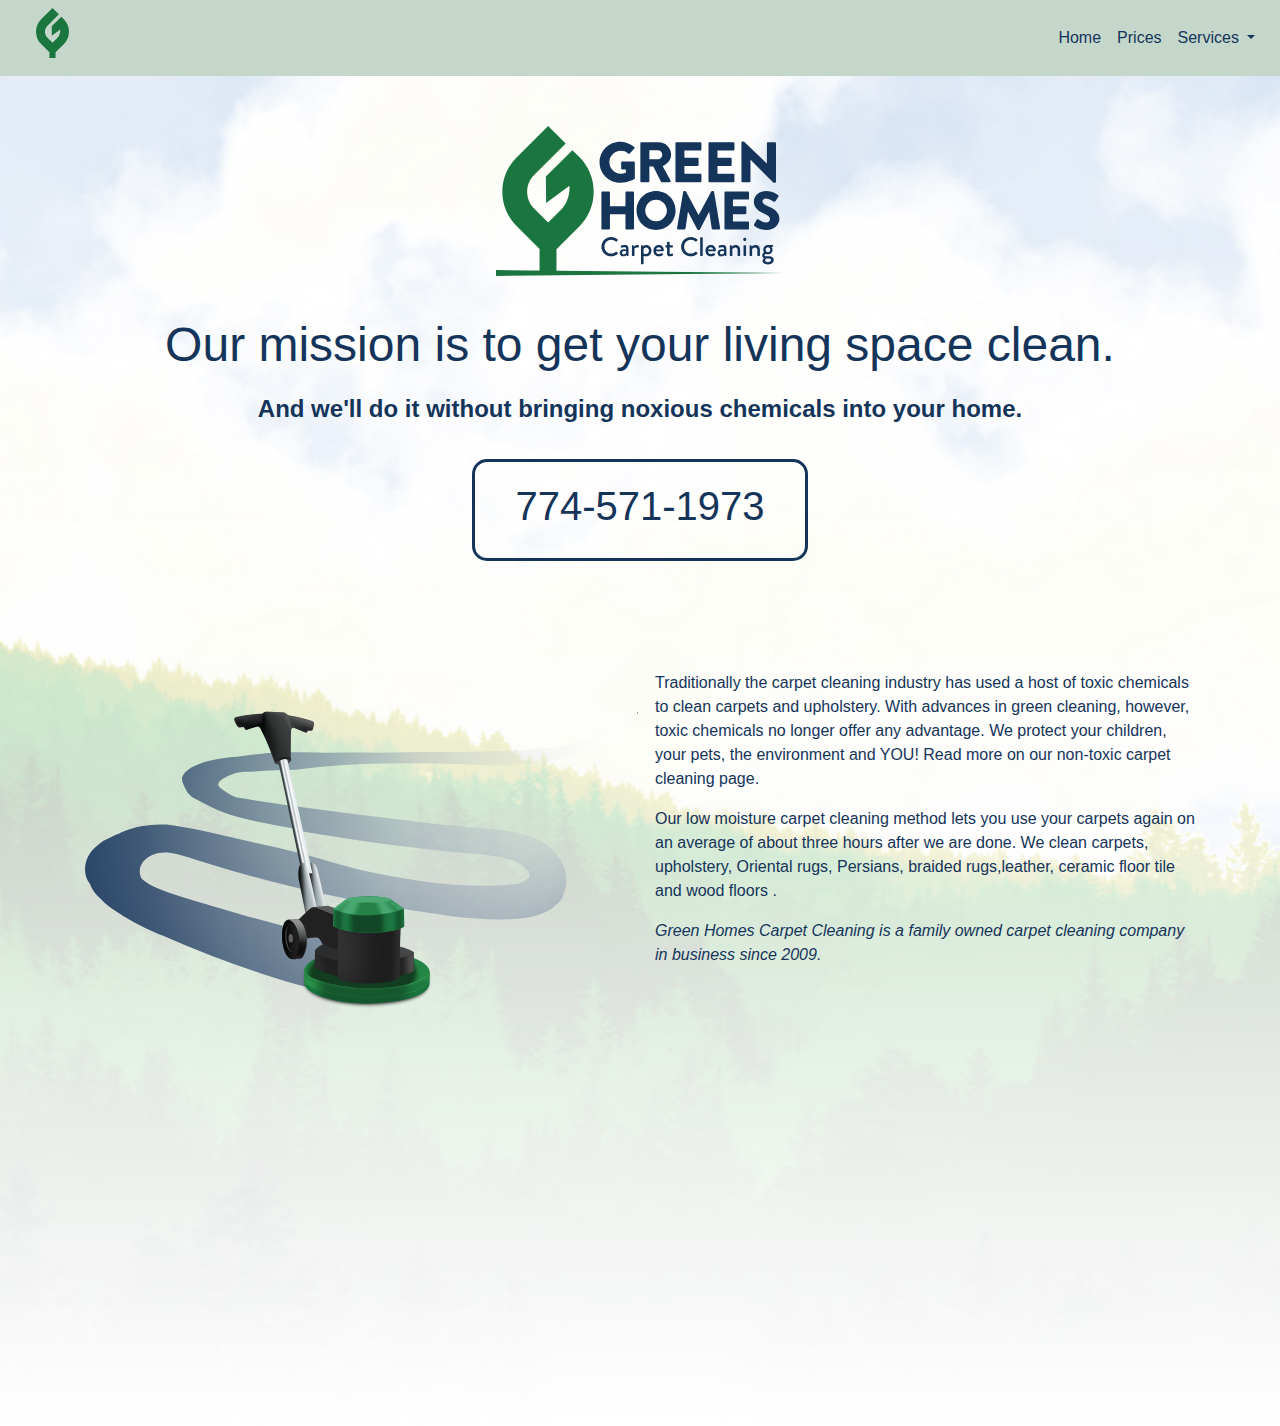
<file: greenhomesnewsite/index.html>
<!doctype html>
<html>
<head>
<meta charset="utf-8">
<meta http-equiv="X-UA-Compatible" content="IE=edge">
<meta name="viewport" content="width=device-width, initial-scale=1.0">
<title>Untitled Document</title>
<link rel="stylesheet" type="text/css" href="style.css" />
	<link href="css/bootstrap-4.4.1.css" rel="stylesheet" type="text/css">
</head>

<body>
<nav class="navbar navbar-expand-lg navbar-light"> <a class="navbar-brand" href="#"></a>
	  <button class="navbar-toggler" type="button" data-toggle="collapse" data-target="#navbarSupportedContent1" aria-controls="navbarSupportedContent1" aria-expanded="false" aria-label="Toggle navigation"> <span class="navbar-toggler-icon"></span> </button>
	  <div class="collapse navbar-collapse" id="navbarSupportedContent1">
	    <ul class="navbar-nav mr-auto">
	      <li class="nav-item active"> <a class="nav-link" href="#">Home <span class="sr-only">(current)</span></a> </li>
	      <li class="nav-item"> <a class="nav-link" href="#">Prices</a> </li>
	      <li class="nav-item dropdown"> <a class="nav-link dropdown-toggle" href="#" id="navbarDropdown1" role="button" data-toggle="dropdown" aria-haspopup="true" aria-expanded="false"> Services </a>
	        <div class="dropdown-menu" aria-labelledby="navbarDropdown1"> <a class="dropdown-item" href="#">Action</a> <a class="dropdown-item" href="#">Another action</a>
	          <div class="dropdown-divider"></div>
	          <a class="dropdown-item" href="#">Something else here</a> </div>
          </li>

        </ul>
	    
  </div>
</nav>
<div class="landing_page">
		
	<div class="row">
		<div class="col-lg-12">
			<img src="images/logo/SVG/landing logo.svg" class="logo" alt="">
		</div>
    		 
		</div>	
	    
		
	
	<div class="container">
		<div class="row">
			<div class="col-lg-12">
			  <h1 class="main-heading">Our mission is to get your living space clean.</h1>
			</div>
		</div>
		<div class="row">
			<div class="col-lg-12">
			  <h2 class="secondary-heading">And we'll do it without bringing noxious chemicals into your home.</h2>
			</div>
		</div>
	  <div>
			<div class="row">
			  <div class="col-12 number">
					<button class="call"><h1>774-571-1973</h1></button>
				</div>
			</div>
		</div>
			<div class="row">
			  <div class="col-lg-6">
			        <img src="images/SVG/machine1.svg" alt="" class="machine"/> 
			  </div>
			 
			  <div class="col-lg-6">
					<p>Traditionally the carpet cleaning industry has used a host of toxic chemicals to clean carpets and upholstery. With advances in green cleaning, however, toxic chemicals no longer offer any advantage. We protect your children, your pets, the environment and YOU!   Read more on our non-toxic carpet cleaning page.</p>
				    <p>Our low moisture carpet cleaning method lets you use your carpets again on an average of about three hours after we are done. We clean carpets, upholstery, Oriental rugs, Persians, braided rugs,leather, ceramic floor tile and wood floors .</p>
				    <p><i>Green Homes Carpet Cleaning is a family owned carpet cleaning company in business since 2009.</i></p>
			  </div>
				<div class="col-lg-3"></div>
				
				
			</div>
	</div>
	
	
	
	</div>
<script src="js/jquery-3.4.1.min.js"></script>
<script src="js/popper.min.js"></script>
<script src="js/bootstrap-4.4.1.js"></script>
</body>
</html>
</file>
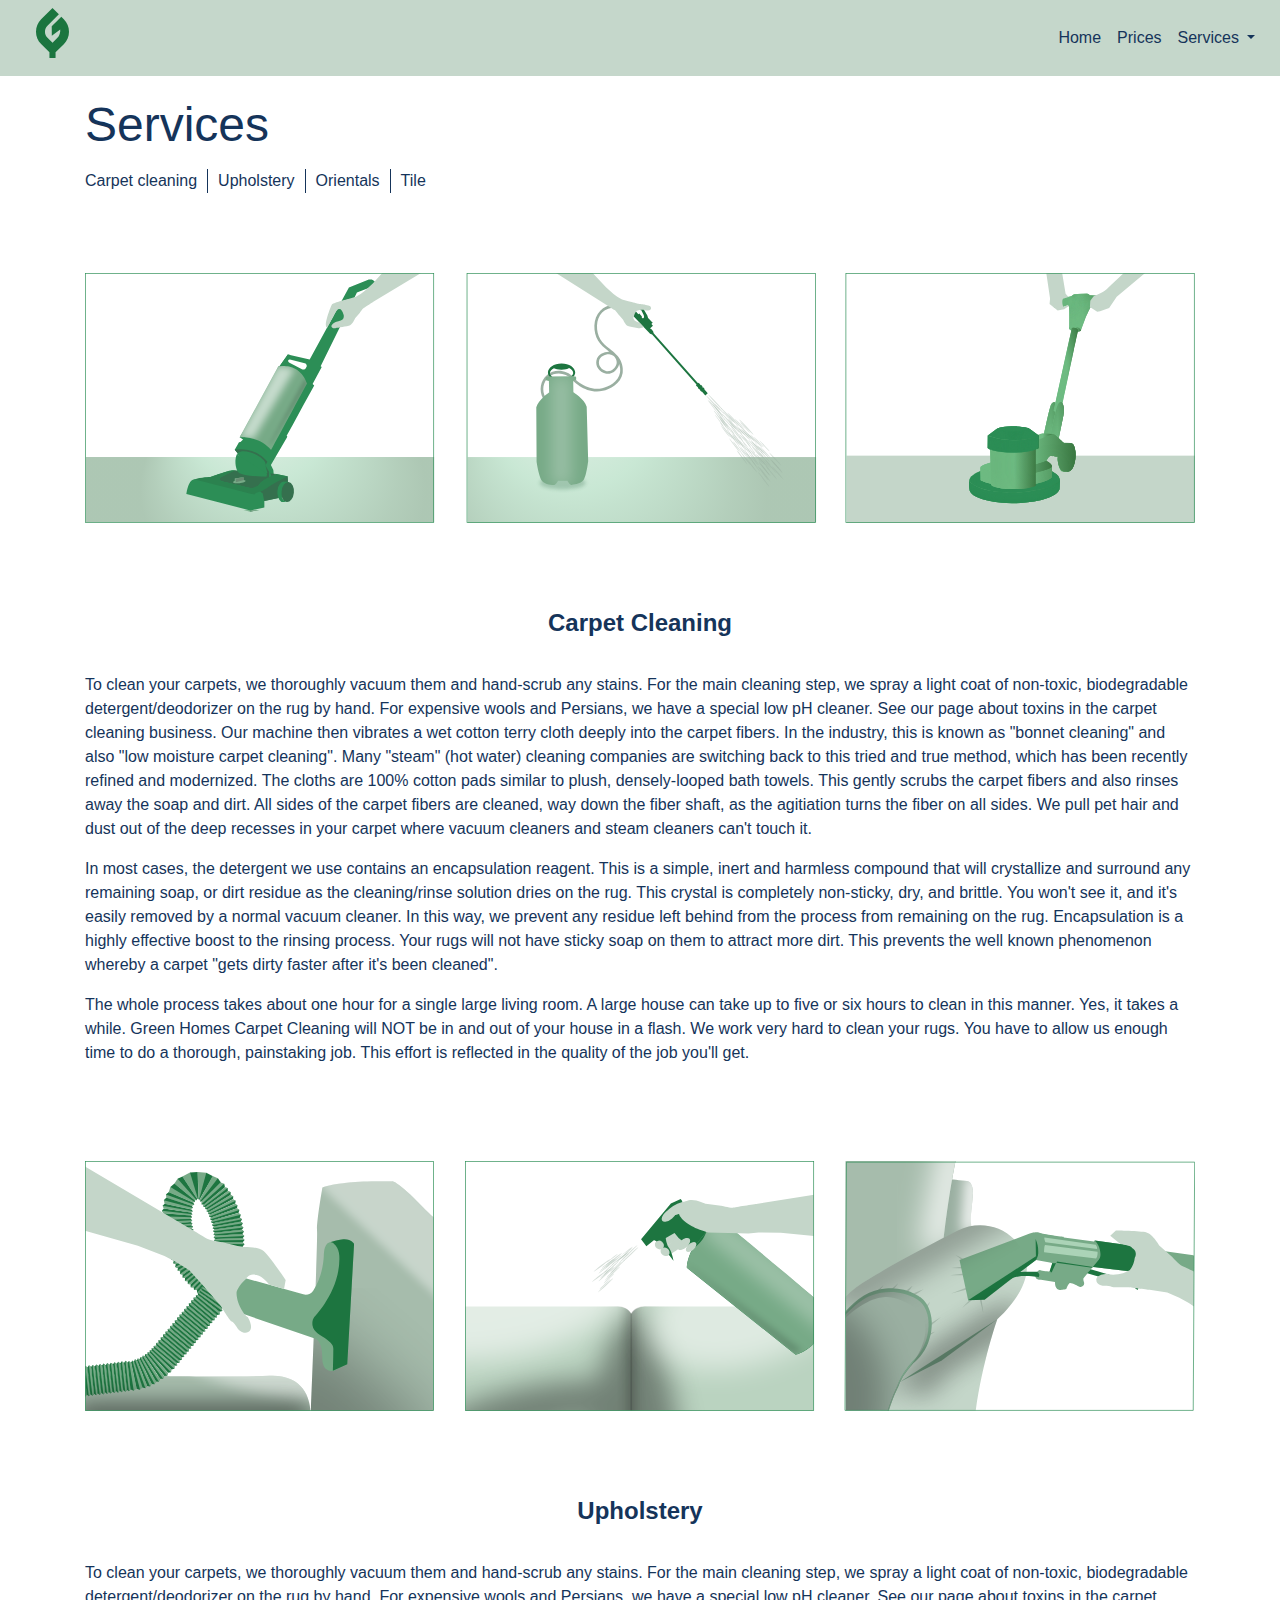
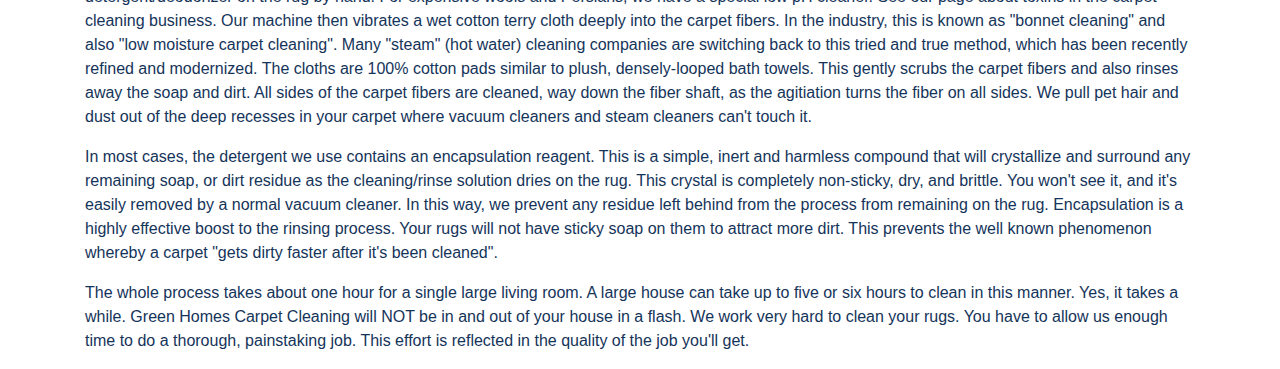
<file: greenhomesnewsite/services.html>
<!doctype html>
<html>
<head>
<meta charset="utf-8">
<meta http-equiv="X-UA-Compatible" content="IE=edge">
<meta name="viewport" content="width=device-width, initial-scale=1.0">
<title>Untitled Document</title>
<link rel="stylesheet" type="text/css" href="style.css" />
	<link href="css/bootstrap-4.4.1.css" rel="stylesheet" type="text/css">
</head>

<body>
<nav class="navbar navbar-expand-lg navbar-light"> <a class="navbar-brand" href="#"></a>
	  <button class="navbar-toggler" type="button" data-toggle="collapse" data-target="#navbarSupportedContent1" aria-controls="navbarSupportedContent1" aria-expanded="false" aria-label="Toggle navigation"> <span class="navbar-toggler-icon"></span> </button>
	  <div class="collapse navbar-collapse" id="navbarSupportedContent1">
	    <ul class="navbar-nav mr-auto">
	      <li class="nav-item active"> <a class="nav-link" href="#">Home <span class="sr-only">(current)</span></a> </li>
	      <li class="nav-item"> <a class="nav-link" href="#">Prices</a> </li>
	      <li class="nav-item dropdown"> <a class="nav-link dropdown-toggle" href="#" id="navbarDropdown1" role="button" data-toggle="dropdown" aria-haspopup="true" aria-expanded="false"> Services </a>
	        <div class="dropdown-menu" aria-labelledby="navbarDropdown1"> <a class="dropdown-item" href="#">Action</a> <a class="dropdown-item" href="#">Another action</a>
	          <div class="dropdown-divider"></div>
	          <a class="dropdown-item" href="#">Something else here</a> </div>
          </li>

        </ul>
	    
  </div>
</nav>

		
	
	<div class="container">
		<div class="row">
			<div class="col-lg-12">
			<h1 class="page-title">Services</h1>
				<ul class="services-list">
					<li class="services-list-item">Carpet cleaning</li>
					<li class="services-list-item">Upholstery</li>
					<li class="services-list-item">Orientals</li>
					<li class="services-list-item-last">Tile</li>
				</ul>
			</div>
		</div>
	
		<div class="row">
			<div class="col-lg-12">
		    	<img src="images/SVG/top-row-illustrations.svg" class="top-row-illustrations" alt=""/> 
			</div>
			
			<div class="col-lg-12 copy">
				<h2 class="secondary-heading">Carpet Cleaning</h2>
		        <p>To clean your carpets, we thoroughly vacuum them and hand-scrub any stains. For the main cleaning step, we spray a light coat of non-toxic, biodegradable detergent/deodorizer on the rug by hand. For expensive wools and Persians, we have a special low pH cleaner. See our page about toxins in the carpet cleaning business. Our machine then vibrates a wet cotton terry cloth deeply into the carpet fibers. In the industry, this is known as "bonnet cleaning" and also "low moisture carpet cleaning". Many "steam" (hot water) cleaning companies are switching back to this tried and true method, which has been recently refined and modernized. The cloths are 100% cotton pads similar to plush, densely-looped bath towels. This gently scrubs the carpet fibers and also rinses away the soap and dirt. All sides of the carpet fibers are cleaned, way down the fiber shaft, as the agitiation turns the fiber on all sides. We pull pet hair and dust out of the deep recesses in your carpet where vacuum cleaners and steam cleaners can't touch it.</p>

				<p>In most cases, the detergent we use contains an encapsulation reagent. This is a simple, inert and harmless compound that will crystallize and surround any remaining soap, or dirt residue as the cleaning/rinse solution dries on the rug. This crystal is completely non-sticky, dry, and brittle. You won't see it, and it's easily removed by a normal vacuum cleaner. In this way, we prevent any residue left behind from the process from remaining on the rug. Encapsulation is a highly effective boost to the rinsing process. Your rugs will not have sticky soap on them to attract more dirt. This prevents the well known phenomenon whereby a carpet "gets dirty faster after it's been cleaned".</p>

				<p>The whole process takes about one hour for a single large living room. A large house can take up to five or six hours to clean in this manner. Yes, it takes a while. Green Homes Carpet Cleaning will NOT be in and out of your house in a flash. We work very hard to clean your rugs. You have to allow us enough time to do a thorough, painstaking job. This effort is reflected in the quality of the job you'll get.</p>
			</div>
			
		</div>
		
		
		<div class="row">
			<div class="col-lg-12">
		    <img src="images/SVG/bottom-row-illustrations.svg" class="bottom-row-illustrations" alt=""/> 
			</div>
			
			<div class="col-lg-12 copy">
		    <h2 class="secondary-heading">Upholstery</h2>
			<p>To clean your carpets, we thoroughly vacuum them and hand-scrub any stains. For the main cleaning step, we spray a light coat of non-toxic, biodegradable detergent/deodorizer on the rug by hand. For expensive wools and Persians, we have a special low pH cleaner. See our page about toxins in the carpet cleaning business. Our machine then vibrates a wet cotton terry cloth deeply into the carpet fibers. In the industry, this is known as "bonnet cleaning" and also "low moisture carpet cleaning". Many "steam" (hot water) cleaning companies are switching back to this tried and true method, which has been recently refined and modernized. The cloths are 100% cotton pads similar to plush, densely-looped bath towels. This gently scrubs the carpet fibers and also rinses away the soap and dirt. All sides of the carpet fibers are cleaned, way down the fiber shaft, as the agitiation turns the fiber on all sides. We pull pet hair and dust out of the deep recesses in your carpet where vacuum cleaners and steam cleaners can't touch it.</p>

			<p>In most cases, the detergent we use contains an encapsulation reagent. This is a simple, inert and harmless compound that will crystallize and surround any remaining soap, or dirt residue as the cleaning/rinse solution dries on the rug. This crystal is completely non-sticky, dry, and brittle. You won't see it, and it's easily removed by a normal vacuum cleaner. In this way, we prevent any residue left behind from the process from remaining on the rug. Encapsulation is a highly effective boost to the rinsing process. Your rugs will not have sticky soap on them to attract more dirt. This prevents the well known phenomenon whereby a carpet "gets dirty faster after it's been cleaned".</p>

			<p>The whole process takes about one hour for a single large living room. A large house can take up to five or six hours to clean in this manner. Yes, it takes a while. Green Homes Carpet Cleaning will NOT be in and out of your house in a flash. We work very hard to clean your rugs. You have to allow us enough time to do a thorough, painstaking job. This effort is reflected in the quality of the job you'll get.</p>
			
			</div>
		</div>
		
		
	</div>
	
	
	
	
<script src="js/jquery-3.4.1.min.js"></script>
<script src="js/popper.min.js"></script>
<script src="js/bootstrap-4.4.1.js"></script>
</body>
</html>
</file>
<file: greenhomesnewsite/style.css>
@charset "utf-8";
/* CSS Document */
nav {
	background-color: #c5d7cb;
	margin-top: 0px; 
}
.navbar-brand {
	background:url("images/logo/SVG/logomark.svg");
	background-repeat: no-repeat;
	margin-right: auto;
	display: block;
	height: 50px;
	width: 50px;
	margin-bottom:10px;
	padding-right: 80%;
	margin-left: 20px;
}

.nav-link {
	color: #15345A !important; 
}



h1,h2,p {
	color: #15345A;
}
p {
	font-size: 1em;
	font-weight:500;
}
.machine {
	height: 400px;
	margin-left: auto;
	margin-right: auto;
	display: block;
}
.main-heading {
	font-size: 3em;
	margin-bottom: 15px;
	font-weight: 100;
	text-align: center;
}
.secondary-heading {
	font-size: 1.5em;
	margin-bottom: 30px;
	font-weight: bolder;
	text-align: center;
	line-height: 40px;
}

button:hover {
	background-color: #1B753F;
}



.call {
	background-color: transparent;
	border-radius: 15px;
	padding-top: 20px;
	padding-bottom: 20px;
	padding-left: 40px;
	padding-right: 40px;
	border: solid medium #15345A;
    margin-bottom: 110px;
	margin-left: auto;
	margin-right: auto;
	display: block;
}
.number{
	
}

.landing_text{
	width:100%;
	margin-top: -40%;
}

.spacer{
	height:50px;
}
.spacer2 {
	margin-top:10px;
}


.landing_page{
	height: 150vh;
	margin-left: auto;
	margin-right: auto;
	background-image: url("images/landing page.jpg");
	background-repeat: no-repeat;
	display: flex;
	align-content: center;
	flex-direction: column;
	align-items: center;
	background-size: cover;
}

.logo{
	height: 150px;
	margin-top: 50px;
	margin-bottom: 40px;
	margin-left: auto;
	margin-right: auto;
	
}
.page-title {
	font-size: 3em;
	margin-bottom: 15px;
	font-weight: 100;
	margin-top: 20px;
}
.services-list {
	list-style: none;
	padding: 0px;
	
}
.services-list-item {
	float: left;
	margin-right: 10px;
	color: #15345A;
	border-right: solid thin;
	padding-right: 10px
}
.services-list-item-last {
	float: left;
	margin-right: 10px;
	color: #15345A;
	padding-right: 10px;
}

.top-row-illustrations {
	margin-top: 80px;
}
.bottom-row-illustrations {
	margin-top: 80px;
}

.copy {
	margin-top: 80px;
}

@media screen and (max-width: 500px) {
	.main-heading {
		font-size: 2.5em;
	}
	.secondary-heading {
		font-size: 1.5em;
	}
	p {font-size: 1em;}
	
	.logo {
		height: 170px;
		margin-top: 20px;
		margin-bottom: 20px;
	}
	.machine {
		height: 250px;
	}
	.call {
		margin-bottom: 50px;
		padding: 10px;
		padding-left: 20px;
		padding-right: 20px;
	}
	.navbar-brand {
		visibility: hidden;
	}
	
}
</file>
